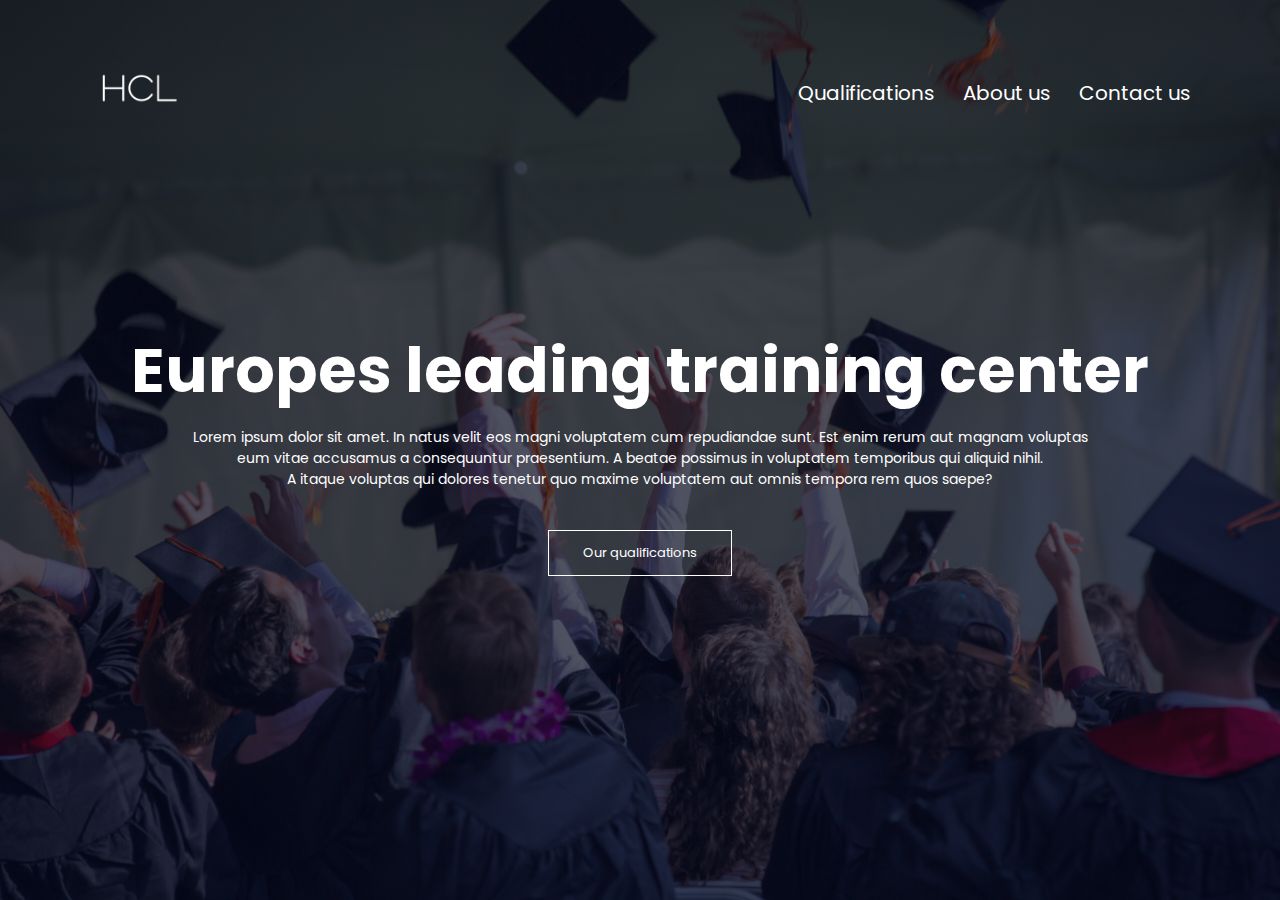
<file: index.html>
<!DOCTYPE html>

<html>

<head>

    <meta name="viewport" content="width=device-width, initial-scale=1.0">
    <title>Heavenlyz Consultancy</title>
    <link rel="stylesheet" href="style.css">
    <link rel="preconnect" href="https://fonts.googleapis.com">
    <link rel="preconnect" href="https://fonts.gstatic.com" crossorigin>
    <link href="https://fonts.googleapis.com/css2?family=Poppins:wght@100;200;300;400;600;700&display=swap" rel="stylesheet">
    <link rel="stylesheet" href="https://stackpath.bootstrapcdn.com/font-awesome/4.7.0/css/font-awesome.min.css">


</head>

<body>

    <!-- Home Page -->
    <!-- Nav Bar -->

    <section class="header">
        <nav>
            <a href="index.html"><img src="logo.png"></a>
            <div class="nav-links" id="navLinks">
                <i class="fa fa-times" onclick="hideMenu()"></i>
                <ul>
                    <li><a href="qualifications.html">Qualifications</a></li>
                    <li><a href="about_us.html">About us</a></li>
                    <li><a href="contact_us.html">Contact us</a></li>
                </ul>
            </div>
            <i class="fa fa-bars" onclick="showMenu()"></i>
        </nav>

        <!-- Demo Banner -->
        <div class="ribbon ribbon-top-right"><span>Demo site</span></div>
        <!-- Demo Banner -->

        <!-- Center Text Box -->

        <div class="text-box">

            <h1>Europes leading training center</h1>

            <p>
                Lorem ipsum dolor sit amet. In natus velit eos magni voluptatem cum repudiandae sunt.
                Est enim rerum aut magnam voluptas<br> eum vitae accusamus a consequuntur praesentium.
                A beatae possimus in voluptatem temporibus qui aliquid nihil.<br> A itaque voluptas qui
                dolores tenetur quo maxime voluptatem aut omnis tempora rem quos saepe?
            </p>

            <a href="qualifications.html" class="hero-btn">Our qualifications</a>

        </div>

    </section>

    <!-- JavaScript for Home Page Toggle Menu -->

    <script>

        var navLinks = document.getElementById("navLinks")

        function showMenu() {
            navLinks.style.right = "0";
        }
        function hideMenu() {
            navLinks.style.right = "-200px";
        }

    </script>

</body>

</html>
</file>
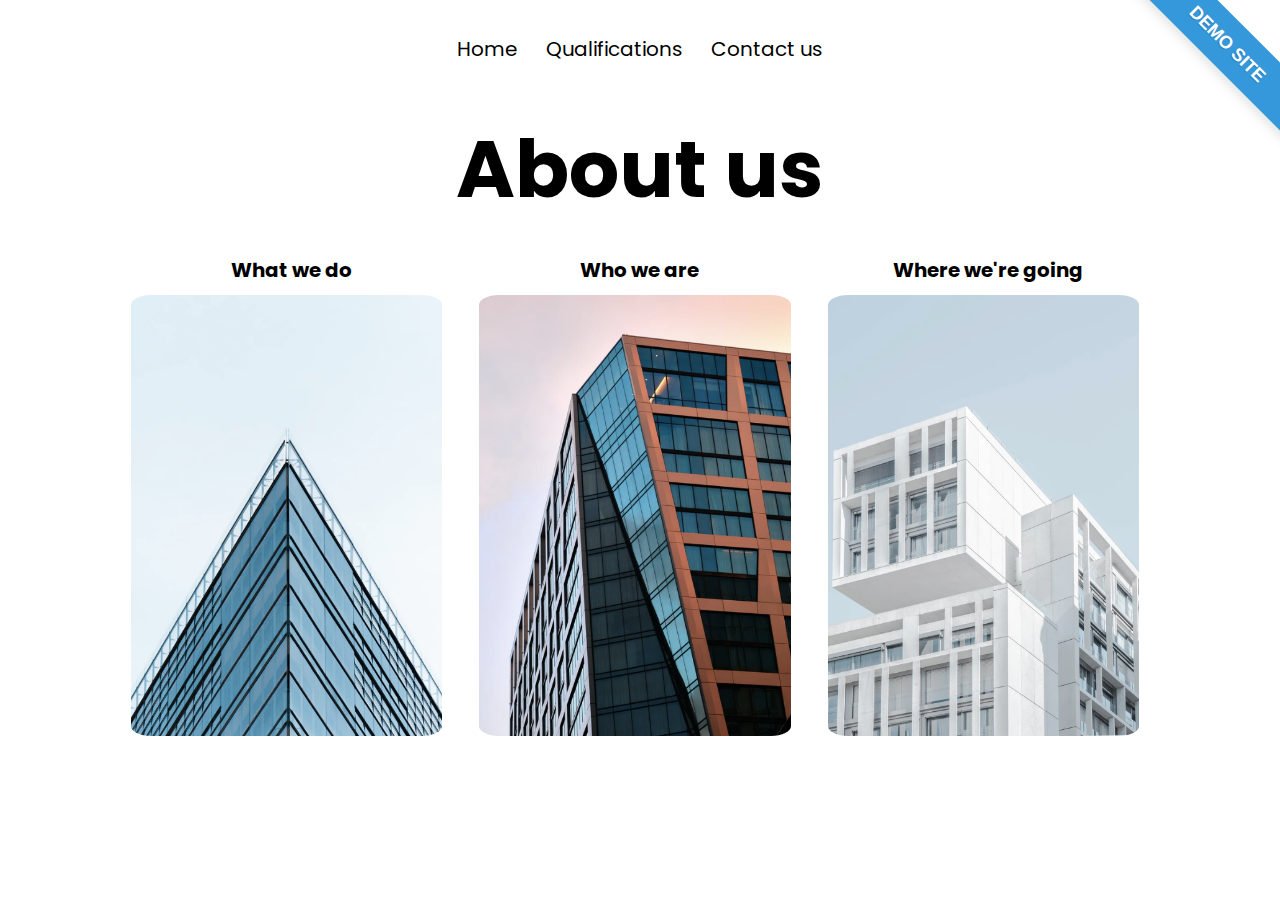
<file: about_us.html>
<!DOCTYPE html>

<html>

<head>

    <meta name="viewport" content="width=device-width, initial-scale=1.0">
    <title>Heavenlyz Consultancy</title>
    <link rel="stylesheet" href="about_us.css">
    <link rel="preconnect" href="https://fonts.googleapis.com">
    <link rel="preconnect" href="https://fonts.gstatic.com" crossorigin>
    <link href="https://fonts.googleapis.com/css2?family=Poppins:wght@100;200;300;400;600;700&display=swap" rel="stylesheet">
    <link rel="stylesheet" href="https://stackpath.bootstrapcdn.com/font-awesome/4.7.0/css/font-awesome.min.css">


</head>

<body>

    <!-- Home Page -->
    <!-- Nav Bar -->

    <section class="header">

        <nav>
            <div class="nav-links" id="navLinks">
                <i class="fa fa-times" onclick="hideMenu()"></i>
                <ul>
                    <li><a href="index.html">Home</a></li>
                    <li><a href="qualifications.html">Qualifications</a></li>
                    <li><a href="contact_us.html">Contact us</a></li>
                </ul>
            </div>
            <i class="fa fa-bars" onclick="showMenu()"></i>
        </nav>

        <!-- Demo Banner -->
        <div class="ribbon ribbon-top-right"><span>Demo site</span></div>
        <!-- Demo Banner -->

        <!-- Center Text Box -->

        <section class="about-us-page">

            <div class="about-us-head">
                <h1>About us</h1>
            </div>

            <div class="row">
                <div class="what-we-do">
                    <ul>
                        <li><a href=""><h3>What we do</h3><img src="london.png"></a></li>
                    </ul>
                </div>
                <div class="what-we-do">
                    <ul>
                        <li><a href=""><h3>Who we are</h3><img src="newyork.png"></a></li>
                    </ul>
                </div>
                <div class="what-we-do">
                    <ul>
                        <li><a href=""><h3>Where we're going</h3><img src="washington.png"></a></li>
                    </ul>
                </div>
            </div>

    </section>

    </section>

    <!-- Contact Page -->
    <!-- JavaScript for Home Page Toggle Menu -->

    <script>

        var navLinks = document.getElementById("navLinks")

        function showMenu() {
            navLinks.style.right = "0";
        }
        function hideMenu() {
            navLinks.style.right = "-200px";
        }

    </script>

</body>

</html>
</file>
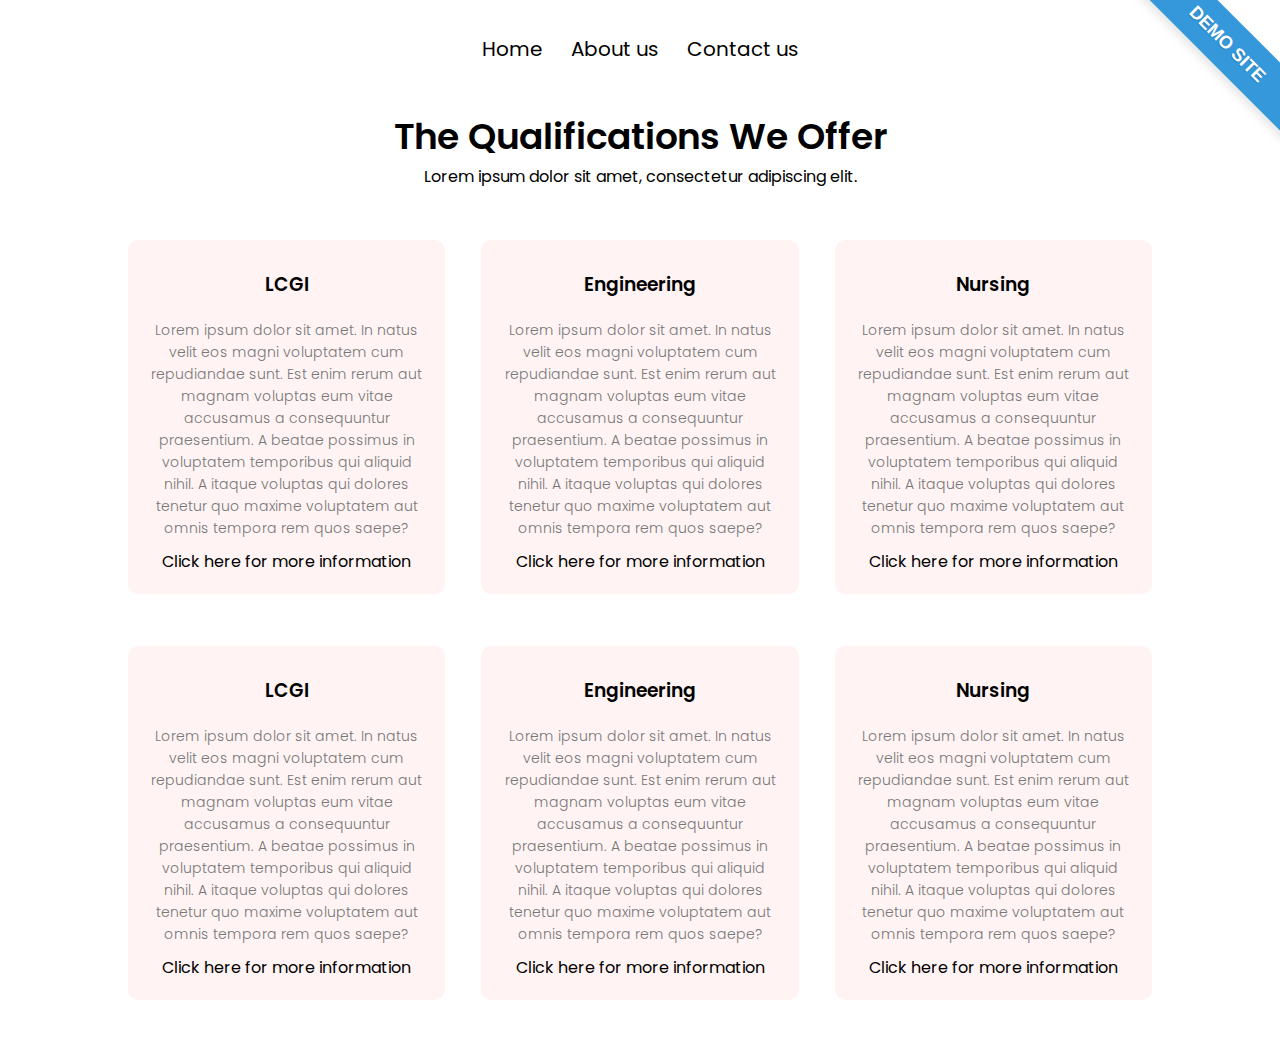
<file: qualifications.html>
<!DOCTYPE html>

<html>

<head>

    <meta name="viewport" content="width=device-width, initial-scale=1.0">
    <title>Heavenlyz Consultancy</title>
    <link rel="stylesheet" href="qualifications.css">
    <link rel="preconnect" href="https://fonts.googleapis.com">
    <link rel="preconnect" href="https://fonts.gstatic.com" crossorigin>
    <link href="https://fonts.googleapis.com/css2?family=Poppins:wght@100;200;300;400;600;700&display=swap" rel="stylesheet">
    <link rel="stylesheet" href="https://stackpath.bootstrapcdn.com/font-awesome/4.7.0/css/font-awesome.min.css">


</head>

<body>

    <!-- Home Page -->
    <!-- Nav Bar -->

    <section class="header">
        <nav>
            <div class="nav-links" id="navLinks">
                <i class="fa fa-times" onclick="hideMenu()"></i>
                <ul>
                    <li><a href="index.html">Home</a></li>
                    <li><a href="about_us.html">About us</a></li>
                    <li><a href="contact_us.html">Contact us</a></li>
                </ul>
            </div>
            <i class="fa fa-bars" onclick="showMenu()"></i>
        </nav>

        <!-- Demo Banner -->
        <div class="ribbon ribbon-top-right"><span>Demo site</span></div>
        <!-- Demo Banner -->
        <!-- Qualifications page -->

        <section class="qualifications-row-1">

            <h1>The Qualifications We Offer</h1>
            <p>Lorem ipsum dolor sit amet, consectetur adipiscing elit.</p>

            <div class="courses-list-1">

                <div class="course-col-1">
                    <h3>LCGI</h3>
                    <p>
                        Lorem ipsum dolor sit amet. In natus velit eos magni voluptatem cum repudiandae sunt.
                        Est enim rerum aut magnam voluptas eum vitae accusamus a consequuntur praesentium.
                        A beatae possimus in voluptatem temporibus qui aliquid nihil. A itaque voluptas qui
                        dolores tenetur quo maxime voluptatem aut omnis tempora rem quos saepe?
                    </p>
                    <a href="" class="lcgi-button">Click here for more information</a>
                </div>

                <div class="course-col-1">
                    <h3>Engineering</h3>
                    <p>
                        Lorem ipsum dolor sit amet. In natus velit eos magni voluptatem cum repudiandae sunt.
                        Est enim rerum aut magnam voluptas eum vitae accusamus a consequuntur praesentium.
                        A beatae possimus in voluptatem temporibus qui aliquid nihil. A itaque voluptas qui
                        dolores tenetur quo maxime voluptatem aut omnis tempora rem quos saepe?
                    </p>
                    <a href="" class="lcgi-button">Click here for more information</a>
                </div>

                <div class="course-col-1">
                    <h3>Nursing</h3>
                    <p>
                        Lorem ipsum dolor sit amet. In natus velit eos magni voluptatem cum repudiandae sunt.
                        Est enim rerum aut magnam voluptas eum vitae accusamus a consequuntur praesentium.
                        A beatae possimus in voluptatem temporibus qui aliquid nihil. A itaque voluptas qui
                        dolores tenetur quo maxime voluptatem aut omnis tempora rem quos saepe?
                    </p>
                    <a href="" class="lcgi-button">Click here for more information</a>
                </div>

            </div>

        </section>

        <section class="qualifications-row-2">

            <div class="courses-list-2">

                <div class="course-col-2">
                    <h3>LCGI</h3>
                    <p>
                        Lorem ipsum dolor sit amet. In natus velit eos magni voluptatem cum repudiandae sunt.
                        Est enim rerum aut magnam voluptas eum vitae accusamus a consequuntur praesentium.
                        A beatae possimus in voluptatem temporibus qui aliquid nihil. A itaque voluptas qui
                        dolores tenetur quo maxime voluptatem aut omnis tempora rem quos saepe?
                    </p>
                    <a href="" class="lcgi-button">Click here for more information</a>
                </div>

                <div class="course-col-2">
                    <h3>Engineering</h3>
                    <p>
                        Lorem ipsum dolor sit amet. In natus velit eos magni voluptatem cum repudiandae sunt.
                        Est enim rerum aut magnam voluptas eum vitae accusamus a consequuntur praesentium.
                        A beatae possimus in voluptatem temporibus qui aliquid nihil. A itaque voluptas qui
                        dolores tenetur quo maxime voluptatem aut omnis tempora rem quos saepe?
                    </p>
                    <a href="" class="lcgi-button">Click here for more information</a>
                </div>

                <div class="course-col-2">
                    <h3>Nursing</h3>
                    <p>
                        Lorem ipsum dolor sit amet. In natus velit eos magni voluptatem cum repudiandae sunt.
                        Est enim rerum aut magnam voluptas eum vitae accusamus a consequuntur praesentium.
                        A beatae possimus in voluptatem temporibus qui aliquid nihil. A itaque voluptas qui
                        dolores tenetur quo maxime voluptatem aut omnis tempora rem quos saepe?
                    </p>
                    <a href="" class="lcgi-button">Click here for more information</a>
                </div>

            </div>

        </section>


    </section>

    <!-- Contact Page -->
    <!-- JavaScript for Home Page Toggle Menu -->

    <script>

        var navLinks = document.getElementById("navLinks")

        function showMenu() {
            navLinks.style.right = "0";
        }
        function hideMenu() {
            navLinks.style.right = "-200px";
        }

    </script>

</body>

</html>
</file>
<file: style.css>
* {
    margin: 0;
    padding: 0;
    font-family: 'Poppins', sans-serif;
}

/* Home Page Nav Bar */

.header {
    min-height: 100vh;
    width: 100%;
    background-image: linear-gradient(rgba(4,9,30,0.7),rgba(4,9,30,0.7)),url(pexels-emily-ranquist-1205651.jpg);
    background-position: center;
    background-size: cover;
    position: relative;
    overflow: hidden;
}
nav{
    display: flex;
    padding: 2% 6%;
    justify-content: space-between;
    align-items: center;
}
nav img{
    width: 130px;
}
.nav-links{
    flex: 1;
    text-align: right;
}
.nav-links ul li{
    list-style: none;
    display: inline-block;
    padding: 8px 12px;
    position: relative;
}
.nav-links ul li a{
    color: #fff;
    text-decoration: none;
    font-size: 20px;
}
.nav-links ul li::after{
    content: '';
    width: 0%;
    height: 2px;
    background: #ffff;
    display: block;
    margin: auto;
    transition: 0.5s;
}
.nav-links ul li:hover::after{
    width: 100%
}

/* demo banner */

.ribbon {
  width: 150px;
  height: 150px;
  position: absolute;
  display: none;
}
.ribbon::before,
.ribbon::after {
  position: absolute;
  z-index: -1;
  content: '';
  display: block;
  border: 5px solid #2980b9;
}
.ribbon span {
  position: absolute;
  display: block;
  width: 225px;
  padding: 15px 0;
  background-color: #3498db;
  box-shadow: 0 5px 10px rgba(0,0,0,.1);
  color: #fff;
  font: 700 18px/1 'Lato', sans-serif;
  text-shadow: 0 1px 1px rgba(0,0,0,.2);
  text-transform: uppercase;
  text-align: center;
}
.ribbon-top-right {
  top: -10px;
  right: -10px;
}
.ribbon-top-right::before,
.ribbon-top-right::after {
  border-top-color: transparent;
  border-right-color: transparent;
}
.ribbon-top-right::before {
  top: 0;
  left: 0;
}
.ribbon-top-right::after {
  bottom: 0;
  right: 0;
}
.ribbon-top-right span {
  left: -25px;
  top: 30px;
  transform: rotate(45deg);
}

/* Home Page Center Text Box */


.text-box{
    width: 90%;
    color: #ffff;
    position: absolute;
    top: 50%;
    left: 50%;
    transform: translate(-50%, -50%);
    text-align: center;
}
.text-box h1{
    font-size: 62px;
}
.text-box p{
    margin: 10px 0 40px;
    font-size: 14px;
    color: #ffff;
}
.hero-btn{
    display: inline-block;
    text-decoration: none;
    color: #ffff;
    border: 1px solid #ffff;
    padding: 12px 34px;
    font-size: 13px;
    background: transparent;
    position: relative;
    cursor: pointer;
}
.hero-btn:hover {
    border: 1px solid #ffff;
    background: #5C5CFF;
    transition: 1s;
}
.lcgi-button {
    color: #000000;
    text-decoration: none;
}
nav .fa{
    display: none;
}

/* Home Page Mobile view */

@media(max-width: 700px){

    .text-box h1 {
        font-size: 20px;
    }
    .nav-links ul li{
        display: block;
    }
    .nav-links {
        position: absolute;
        background: #5C5CFF;
        height: 100vh;
        width: 200px;
        top: 0;
        right: -200px;
        text-align: left;
        z-index: 2;
        transition: 1s;
        border-left: solid black;
    }
    nav .fa{
        display: block;
        color: #ffff;
        margin: 10px;
        font-size: 22px;
        cursor: pointer;
    }   
}

/* About us page */

.about-us-page {
    width: 80%;
    margin: auto;
    text-align: center;
    padding-top: 50px;
}
.about-us-head {
    font-size: 40px;
}
.what-we-do {
    background: transparent;
    width: 33%;
    top: 0;
    left: 0;
    float: left;
    flex-basis: 32%;
    margin-bottom: 30px;
    position: relative;
    overflow: hidden;
}
.what-we-do img {
    width: 95%;
    padding: 10px 0px;
    border-radius: 20px;
    transition: 0.5s;
}
.what-we-do img:hover {
    opacity: 0.5; 
}
.what-we-do ul li a{
    color: #000000;
    text-decoration: none;
    font-size: 30px;
    padding: 10px 10px;
}
.about-us-page-blog {
    height: 500px;
    width: 100%;
    background-color: #ffff;
}
.blog-text-box {
    background-color: #ffff;
    height: 100%;
    width: 60%;
    padding: 10px 350px;
    text-align: center;
}
.blog-text-box h1 {
    font-size: 50px;
    color: #000000
}
.blog-text-box p {
    color: #000000
}
.major-spacer .rectangle {
    color: #ffff;
    height: 50px;
}
.paragraph-spacer .rectangle {
    color: #ffff;
    height: 20px;
}
</file>
<file: about_us.css>
* {
    margin: 0;
    padding: 0;
    font-family: 'Poppins', sans-serif;
}

/* Home Page Nav Bar */

.header {
    min-height: 100vh;
    width: 100%;
    position: relative;
    overflow: hidden;
}
nav{
    display: flex;
    padding: 2% 6%;
    justify-content: space-between;
    align-items: center;
}
nav img{
    width: 130px;
}
.nav-links{
    flex: 1;
    text-align: center;
}
.nav-links ul li{
    list-style: none;
    display: inline-block;
    padding: 8px 12px;
    position: relative;
}
.nav-links ul li a{
    color: #000000;
    text-decoration: none;
    font-size: 20px;
}
.nav-links ul li::after{
    content: '';
    width: 0%;
    height: 2px;
    background: #ffff;
    display: block;
    margin: auto;
    transition: 0.5s;
}
.nav-links ul li:hover::after{
    width: 100%
}
nav .fa {
    display: none;
}

/* demo banner */

.ribbon {
  width: 150px;
  height: 150px;
  position: absolute;
}
.ribbon::before,
.ribbon::after {
  position: absolute;
  z-index: -1;
  content: '';
  display: block;
  border: 5px solid #2980b9;
}
.ribbon span {
  position: absolute;
  display: block;
  width: 225px;
  padding: 15px 0;
  background-color: #3498db;
  box-shadow: 0 5px 10px rgba(0,0,0,.1);
  color: #fff;
  font: 700 18px/1 'Lato', sans-serif;
  text-shadow: 0 1px 1px rgba(0,0,0,.2);
  text-transform: uppercase;
  text-align: center;
}
.ribbon-top-right {
  top: -10px;
  right: -10px;
}
.ribbon-top-right::before,
.ribbon-top-right::after {
  border-top-color: transparent;
  border-right-color: transparent;
}
.ribbon-top-right::before {
  top: 0;
  left: 0;
}
.ribbon-top-right::after {
  bottom: 0;
  right: 0;
}
.ribbon-top-right span {
  left: -25px;
  top: 30px;
  transform: rotate(45deg);
}

/* About us page */

.about-us-page {
    width: 80%;
    margin: auto;
    text-align: center;
    padding-top: 10px;
}
.row {
    display: flex;
    width: 100%;
    justify-content: space-between;
}
.about-us-head {
    font-size: 40px;
}
.what-we-do {
    background: transparent;
    width: 33%;
    top: 0;
    left: 0;
    float: left;
    flex-basis: 32%;
    margin-bottom: 30px;
    position: relative;
    overflow: hidden;
}
.what-we-do img {
    width: 95%;
    padding: 10px 0px;
    border-radius: 20px;
    transition: 0.5s;
}
.what-we-do img:hover {
    opacity: 0.5; 
}
.what-we-do ul li a{
    color: #000000;
    text-decoration: none;
    font-size: 17px;
    padding: 10px 10px;
}
.about-us-page-blog {
    height: 500px;
    width: 100%;
    background-color: #ffff;
}
.blog-text-box {
    background-color: #ffff;
    height: 100%;
    width: 60%;
    padding: 10px 350px;
    text-align: center;
}
.blog-text-box h1 {
    font-size: 50px;
    color: #000000
}
.blog-text-box p {
    color: #000000
}
.major-spacer .rectangle {
    color: #ffff;
    height: 50px;
}
.paragraph-spacer .rectangle {
    color: #ffff;
    height: 20px;
}

@media(max-width: 700px) {

    .nav-links ul li {
        display: block;
    }

    .nav-links {
        position: absolute;
        background: #ffff;
        border-left: solid black;
        height: 100%;
        width: 200px;
        top: 0;
        right: -200px;
        text-align: left;
        z-index: 2;
        transition: 1s;
    }

    nav .fa {
        display: block;
        color: #000000;
        margin: 10px;
        font-size: 22px;
        cursor: pointer;
    }

    .row {
        flex-direction: column;
    }
    .what-we-do {
        width: auto;
    }
    .what-we-do ul li a{
        font-size: 15px;
    }
}
</file>
<file: qualifications.css>
* {
    margin: 0;
    padding: 0;
    font-family: 'Poppins', sans-serif;
}

/* Home Page Nav Bar */

.header {
    width: 100%;
    position: relative;
    overflow: hidden;
}
nav{
    display: flex;
    padding: 2% 6%;
    justify-content: space-between;
    align-items: center;
}

.nav-links{
    flex: 1;
    text-align: center;
}
.nav-links ul li{
    list-style: none;
    display: inline-block;
    padding: 8px 12px;
    position: relative;
}
.nav-links ul li a{
    color: #000000;
    text-decoration: none;
    font-size: 20px;
}
.nav-links ul li::after{
    content: '';
    width: 0%;
    height: 2px;
    background: #ffff;
    display: block;
    margin: auto;
    transition: 0.5s;
}
.nav-links ul li:hover::after{
    width: 100%
}
nav .fa {
    display: none;
}

/* demo banner */

.ribbon {
  width: 150px;
  height: 150px;
  position: absolute;
}
.ribbon::before,
.ribbon::after {
  position: absolute;
  z-index: -1;
  content: '';
  display: block;
  border: 5px solid #2980b9;
}
.ribbon span {
  position: absolute;
  display: block;
  width: 225px;
  padding: 15px 0;
  background-color: #3498db;
  box-shadow: 0 5px 10px rgba(0,0,0,.1);
  color: #fff;
  font: 700 18px/1 'Lato', sans-serif;
  text-shadow: 0 1px 1px rgba(0,0,0,.2);
  text-transform: uppercase;
  text-align: center;
}
.ribbon-top-right {
  top: -10px;
  right: -10px;
}
.ribbon-top-right::before,
.ribbon-top-right::after {
  border-top-color: transparent;
  border-right-color: transparent;
}
.ribbon-top-right::before {
  top: 0;
  left: 0;
}
.ribbon-top-right::after {
  bottom: 0;
  right: 0;
}
.ribbon-top-right span {
  left: -25px;
  top: 30px;
  transform: rotate(45deg);
}

/* Qualifications Page */

.qualifications-row-1 {
    width: 80%;
    margin: auto;
    text-align: center;
    padding-top: 10px;
}
.qualifications-row-1 h1 {
    font-size: 36px;
    font-weight: 600;
}
.course-col-1 p {
    color: #777;
    font-size: 14px;
    font-weight: 300;
    line-height: 22px;
    padding: 10px;
}
.course-col-1 h3 {
    text-align: center;
    font-weight: 600;
    margin: 10px 0;
}
.course-col-1 {
    flex-basis: 31%;
    background: #fff3f3;
    border-radius: 10px;
    margin-bottom: 5%;
    padding: 20px 12px;
    box-sizing: border-box;
    transition: 0.5s;
}
.course-col-1:hover {
    box-shadow: 0 0 20px 0px rgba(0,0,0,0.2)
}
.courses-list-1 {
    margin-top: 5%;
    display: flex;
    justify-content: space-between;
}
.qualifications-row-2 {
    width: 80%;
    margin: auto;
    text-align: center;
}
.course-col-2 p {
    color: #777;
    font-size: 14px;
    font-weight: 300;
    line-height: 22px;
    padding: 10px;
}
.course-col-2 h3 {
    text-align: center;
    font-weight: 600;
    margin: 10px 0;
}
.course-col-2 {
    flex-basis: 31%;
    background: #fff3f3;
    border-radius: 10px;
    margin-bottom: 5%;
    padding: 20px 12px;
    box-sizing: border-box;
    transition: 0.5s;
}
.course-col-2:hover {
    box-shadow: 0 0 20px 0px rgba(0,0,0,0.2)
}
.courses-list-2 {
    display: flex;
    justify-content: space-between;
}
.lcgi-button {
    text-decoration: none;
    color: #000000;
}

/* Qualifications page mobile view */

@media(max-width: 700px) {

    .nav-links ul li {
        display: block;
    }
    .nav-links {
        position: absolute;
        background: #ffff;
        border-left: solid black;
        height: 100%;
        width: 200px;
        top: 0;
        right: -200px;
        text-align: left;
        z-index: 2;
        transition: 1s;
    }
    nav .fa {
        display: block;
        color: #000000;
        margin: 10px;
        font-size: 22px;
        cursor: pointer;
    }
    .courses-list-1 {
        flex-direction: column;
    }
    .courses-list-2 {
        flex-direction: column;
    }

}
</file>
